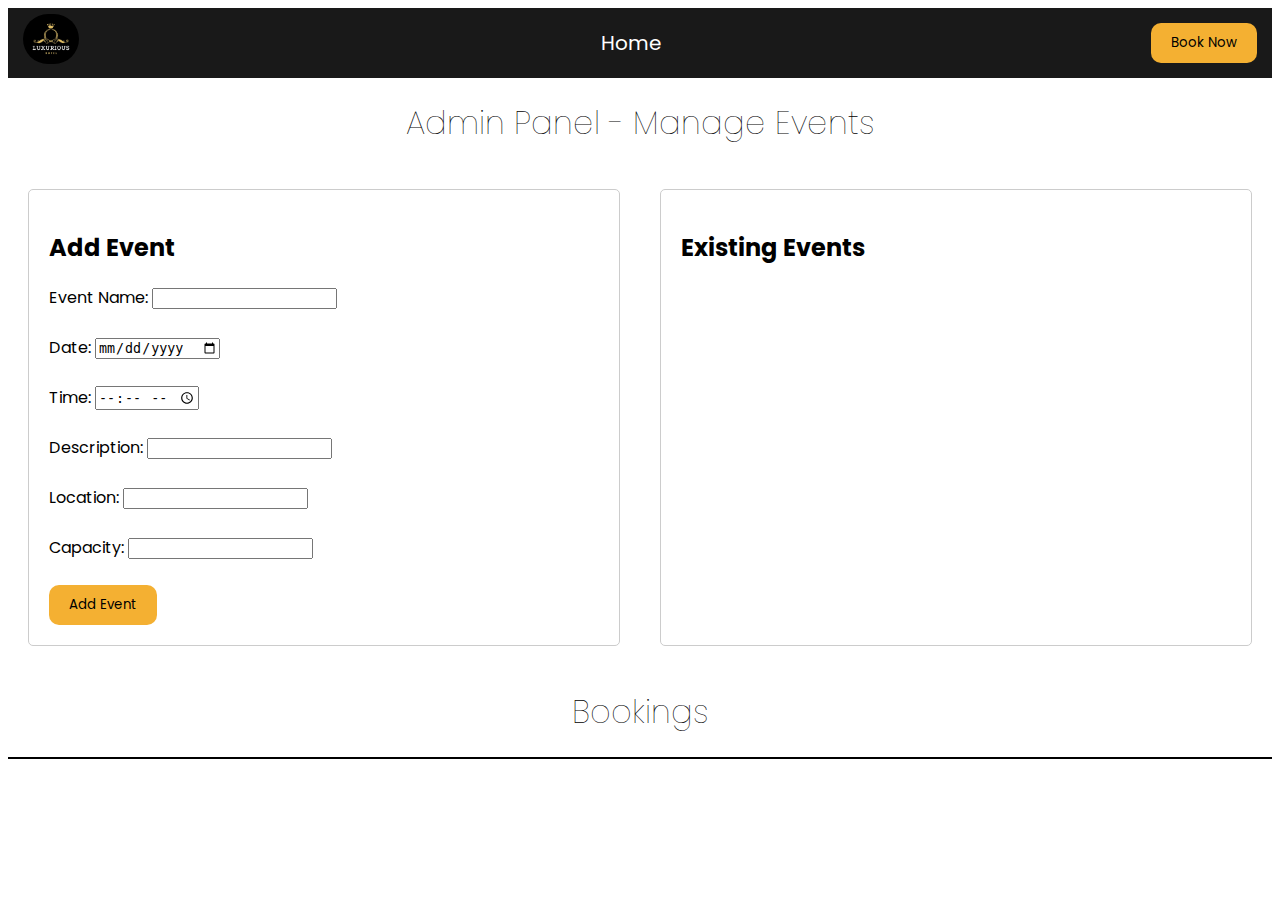
<file: admin.html>
<!DOCTYPE html>
<html lang="en">

<head>
    <meta charset="UTF-8">
    <meta name="viewport" content="width=device-width, initial-scale=1.0">
    <title>Admin Panel - Manage Events</title>
    <link rel="preconnect" href="https://fonts.googleapis.com">
    <link rel="preconnect" href="https://fonts.gstatic.com" crossorigin>
    <link
        href="https://fonts.googleapis.com/css2?family=Poppins:ital,wght@0,100;0,200;0,300;0,400;0,500;0,600;0,700;0,800;0,900;1,100;1,200;1,300;1,400;1,500;1,600;1,700;1,800;1,900&display=swap"
        rel="stylesheet">
   
<link rel="stylesheet" href="admin.css">
</head>

<body class="">
    <header>
        <section><img
                src="[data-uri]"
                alt="Logo"></section>
        <nav>
            <ul>
                <li><a href="index.html">Home</a></li>
    

            </ul>
        </nav>
        <section><a href="rooms.html"><button type="button">Book Now</button></a></section>
    </header>
    <h1 class="adminpaneltitile">Admin Panel - Manage Events</h1>
    <div class="admin-section">
        <div class="event-form">
            <h2>Add Event</h2>
            <form id="addEventForm">
                <label>
                    Event Name:
                    <input type="text" id="eventName" required>
                </label><br><br>
                <label>
                    Date:
                    <input type="date" id="eventDate" required>
                </label><br><br>
                <label>
                    Time:
                    <input type="time" id="eventTime" required>
                </label><br><br>
                <label>
                    Description:
                    <input id="eventDescription" required></input>
                </label><br><br>
                <label>
                    Location:
                    <input type="text" id="eventLocation" required>
                </label><br><br>
                <label>
                    Capacity:
                    <input type="number" id="eventCapacity" required>
                </label><br><br>
                <label>
                <button type="submit">Add Event</button>
            </form>
        </div>
        <div class="event-list">
            <h2>Existing Events</h2>
            <div id="eventsContainer"></div>
        </div>
    </div>
    <section class="bookingList">
        <h1 class="bookingtitle">Bookings</h1>
        <div class="bookings" id="bookings"></div>
    </section>

  
</body>
<script src="admin.js"></script>
</html>
</file>
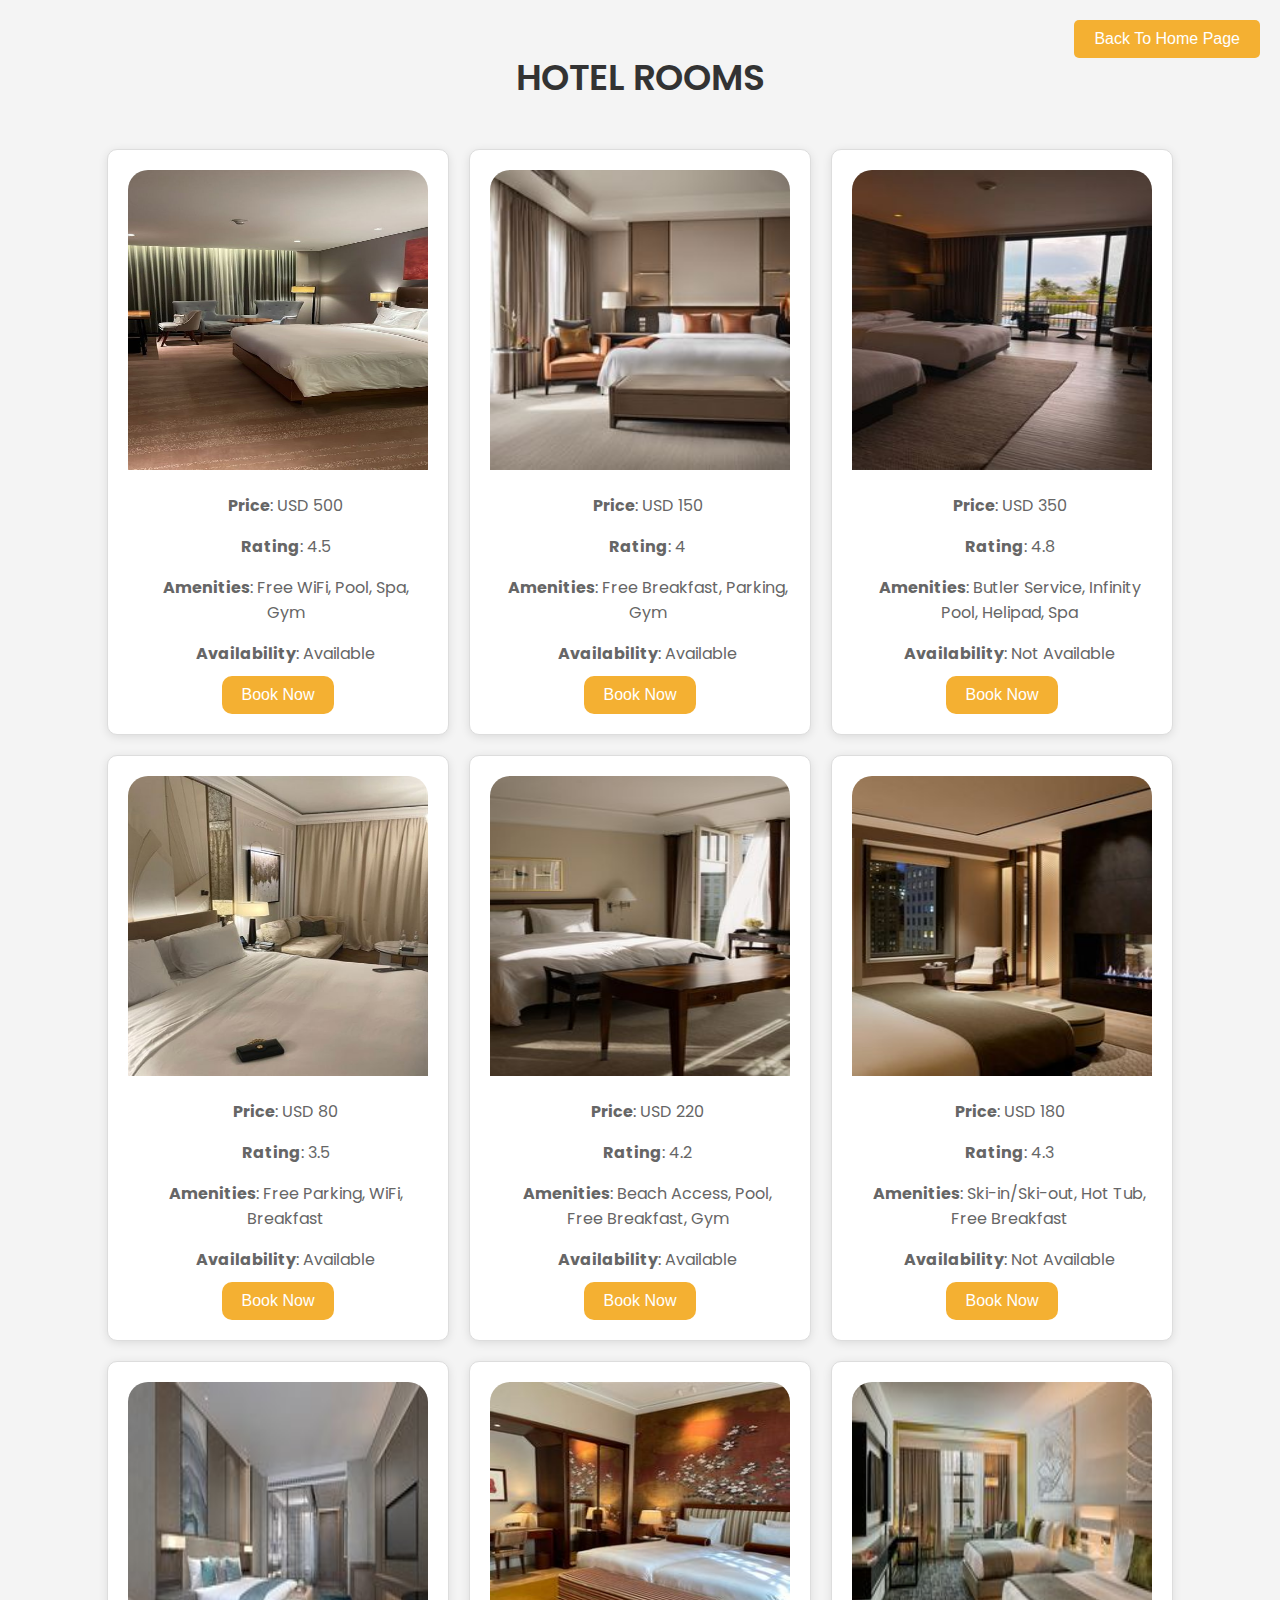
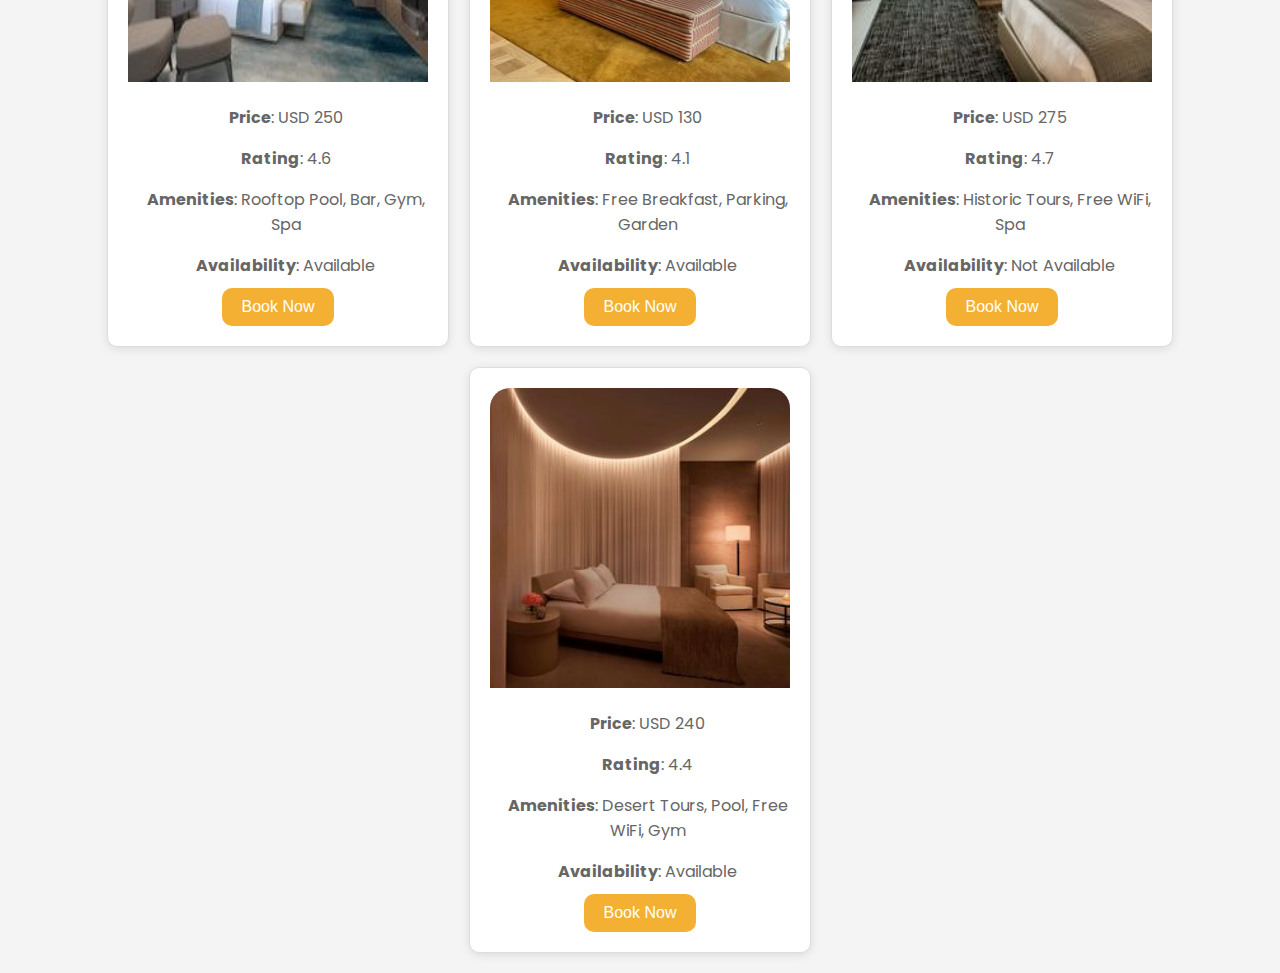
<file: booking.html>
<!DOCTYPE html>
<html lang="en">

<head>
    <meta charset="UTF-8">
    <meta name="viewport" content="width=device-width, initial-scale=1.0">
    <title>booking</title>
    <link rel="stylesheet" href="booking.css">
    <link rel="preconnect" href="https://fonts.googleapis.com">
    <link rel="preconnect" href="https://fonts.gstatic.com" crossorigin>
    <link
        href="https://fonts.googleapis.com/css2?family=Poppins:ital,wght@0,100;0,200;0,300;0,400;0,500;0,600;0,700;0,800;0,900;1,100;1,200;1,300;1,400;1,500;1,600;1,700;1,800;1,900&display=swap"
        rel="stylesheet">
        <link rel="stylesheet" href="bookingmedia.css">
</head>

<body>
    <h1 class="bookinTitle">BOOKING</h1>
    <main>
        <section class="bookingForm">
            <div class="formTitle">Hotel Booking</div>
            <div class="formsubTitle">Experience something new every moment</div>
            <form id="bookingForm">
                <section class="A">
                    <div class="form-a">
                        <label for="firstName">Name</label> <br>
                        <input type="text" class="names" id="firstName" required>
                        <input type="text" class="names" id="lastName" required><br>
                        <div class="spannames"><span>First Name</span> <span>Last Name</span></div>
                        <br>

                        <label for="roomtype">Room Type</label>
                        <br>
                        <select name="roomtype" id="roomtype">
                            <option value="Please Select">Please Select</option>
                            <option value="Standard Room (1 to 2 people)">Standard Room (1 to 2 people)</option>
                            <option value="Family Room (1 to 4 people)">Family Room (1 to 4 people)</option>
                            <option value="Private Room (1-3 people)">Private Room (1-3 people)</option>
                            <option value="Mix Dorm Room (6 people)">Mix Dorm Room (6 people)</option>
                            <option value="Female Dorm Room (6 people)">Female Dorm Room (6 people)</option>
                            <option value="Male Dorm Room (6 people)">Male Dorm Room (6 people)</option>
                        </select>
                    </div>
                    <div class="form-b">
                        <label for="email">Email</label> <br>
                        <input type="email" id="email" placeholder="example@gmail.com" required> <br>
                        <span>example@gmail.com</span> <br>
                        <label for="noOfGuest">Number Of Guest</label> <br>
                        <input type="number" id="noOfGuest" value="1">
                    </div>
                </section>
                <br>
                <div class="arrival-section">
                    <label for="ArrivalDate">Arrival Date & Time</label> <br>
                    <input type="date" name="ArrivalDate" id="ArrivalDate" required> 
                    <input type="time" name="time" id="time" required>
                   
                    <div class="spannames"><span>Date</span> <span><span>Hour</span> <span>Minutes</span></span></div>
                </div>
                <br>
                <div class="departure">
                    <label for="DepartureDate">Departure Date</label> <br>
                    <input type="date" name="DepartureDate" id="DepartureDate">
                </div>
                <br>
                <label for="freepickup">Free Pickup?</label> <br>
                <br>
                <div class="freepickup">
                    <section>
                        <input type="radio" id="pickmeup" name="freepickup" value="pickmeup">
                        <label for="pickmeup">Yes Please! - Pick me up on arrival</label><br>
                    </section>
                    <section>
                        <input type="radio" id="dontpickmeup" name="freepickup" value="dontpickmeup">
                        <label for="dontpickmeup">No Thanks - I'll make my own way there</label><br>
                    </section>
                </div>
                <br>
                <label for="specialRequest">Special Request</label> <br>
                <input type="text" id="specialRequest">
                <br>
                <button type="submit" class="submit-button">Submit</button>
            </form>
        </section>
        <section class="hotelDetails">
            <div class="hotel-details" id="hotelDetails"></div>
            <a href="rooms.html"><button type="button" class="backButton">Back</button></a>
        </section>
    </main>

</body>
<script src="/booking.js"></script>

</html>
</file>
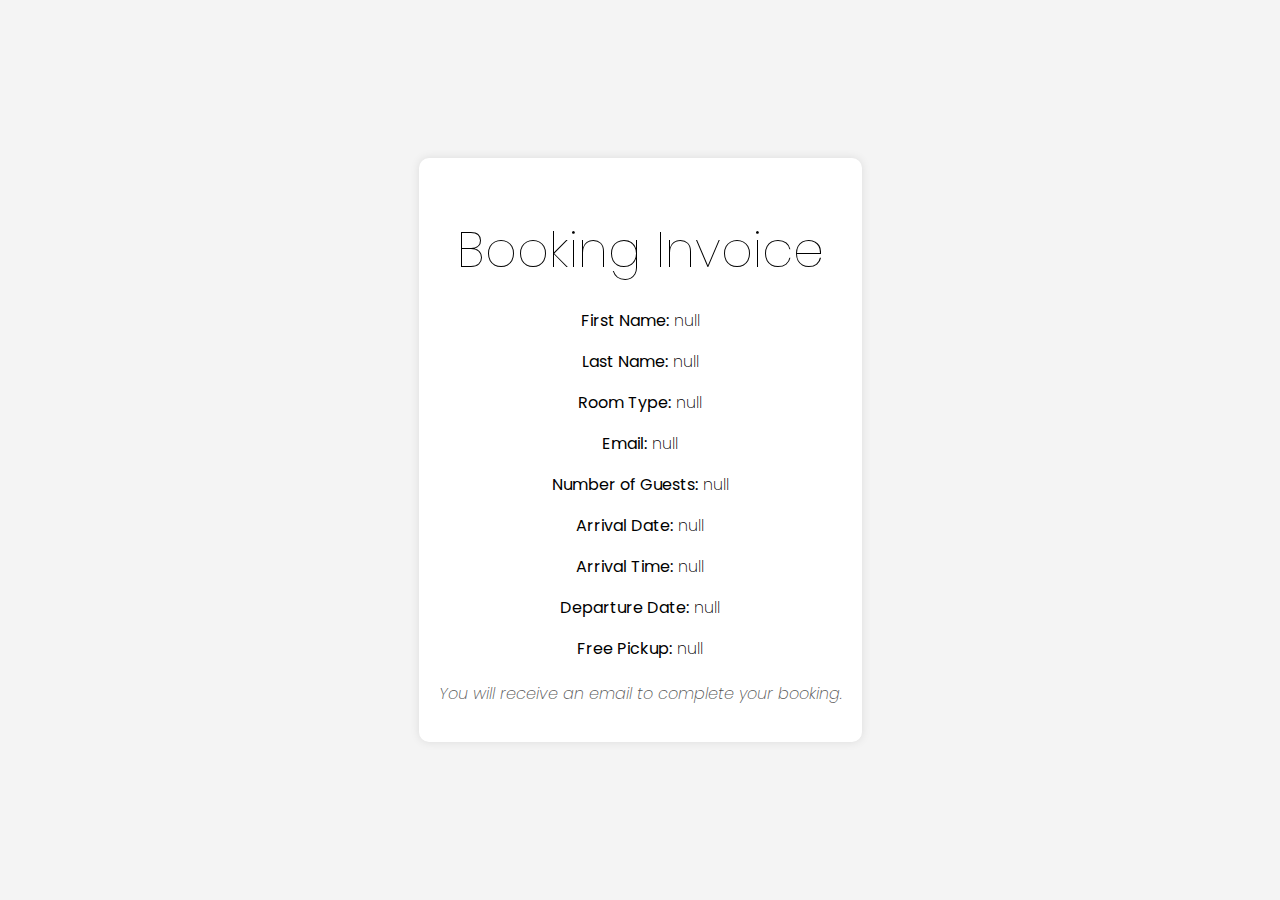
<file: invoice.html>
<!DOCTYPE html>
<html lang="en">

<head>
    <meta charset="UTF-8">
    <meta name="viewport" content="width=device-width, initial-scale=1.0">
    <title>Invoice</title>
    <link rel="stylesheet" href="invoice.css">
   
    <link rel="preconnect" href="https://fonts.googleapis.com">
    <link rel="preconnect" href="https://fonts.gstatic.com" crossorigin>
    <link
        href="https://fonts.googleapis.com/css2?family=Poppins:ital,wght@0,100;0,200;0,300;0,400;0,500;0,600;0,700;0,800;0,900;1,100;1,200;1,300;1,400;1,500;1,600;1,700;1,800;1,900&display=swap"
        rel="stylesheet">
</head>

<body>

    <div class="invoice-container">
        <h1>Booking Invoice</h1>
        <div id="invoiceDetails"></div>
        <p class="email-message">You will receive an email to complete your booking.</p>
    </div>
</body>
<script src="invoice.js"></script>

</html>
</file>
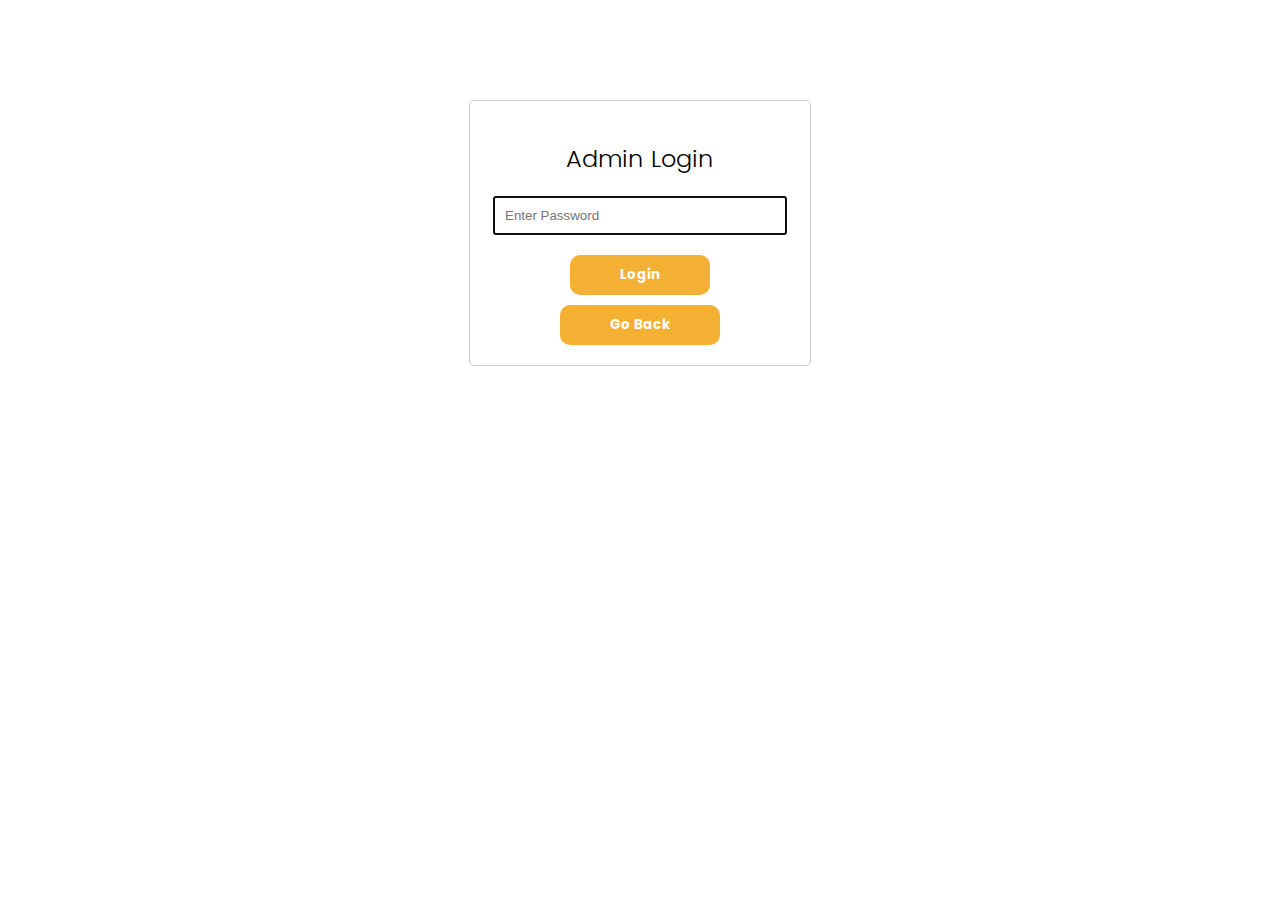
<file: login.html>
<!DOCTYPE html>
<html lang="en">

<head>
    <meta charset="UTF-8">
    <meta name="viewport" content="width=device-width, initial-scale=1.0">
    <title>Admin Login</title>
    <link rel="preconnect" href="https://fonts.googleapis.com">
    <link rel="preconnect" href="https://fonts.gstatic.com" crossorigin>
    <link
        href="https://fonts.googleapis.com/css2?family=Poppins:ital,wght@0,100;0,200;0,300;0,400;0,500;0,600;0,700;0,800;0,900;1,100;1,200;1,300;1,400;1,500;1,600;1,700;1,800;1,900&display=swap"
        rel="stylesheet">
    <style>
        .login-form {
            margin: 100px auto;
            padding: 20px;
            border: 1px solid #ccc;
            border-radius: 5px;
            width: 300px;
            text-align: center;
        }

        .login-form input {
            display: block;
            width: 90%;
            margin: 10px auto;
            padding: 10px;
        }

        .login-form button {
            padding: 10px 20px;
            margin-top: 10px;
            background-color: rgb(244, 176, 50);
            color: white;
            font-weight: 700;
            border: none;
            padding: 10px 50px;
            font-family: "Poppins", sans-serif;
            border-radius: 10px;

        }

        .error-message {
            color: red;
        }

        body {
            font-family: "Poppins", sans-serif;
        }

        h2 {
      

            font-weight: 300;
        }
    </style>
</head>

<body>
    <div class="login-form">
        <h2>Admin Login</h2>
        <div class="error-message" id="errorMessage"></div>
        <input type="password" id="adminPassword" placeholder="Enter Password" autofocus>
        <button onclick="validatePassword()">Login</button>
        <button onclick="goBack()">Go Back</button>
    </div>

    <script>
        // admin password
        const correctPassword = "admin123";

        function validatePassword() {
            const password = document.getElementById('adminPassword').value;
            if (password === correctPassword) {
                window.location.href = 'admin.html';
            } else {
                document.getElementById('errorMessage').textContent = 'Incorrect password. Please try again.';
            }
        }

        function goBack() {
            window.location.href = 'index.html';
        }
    </script>
</body>

</html>
</file>
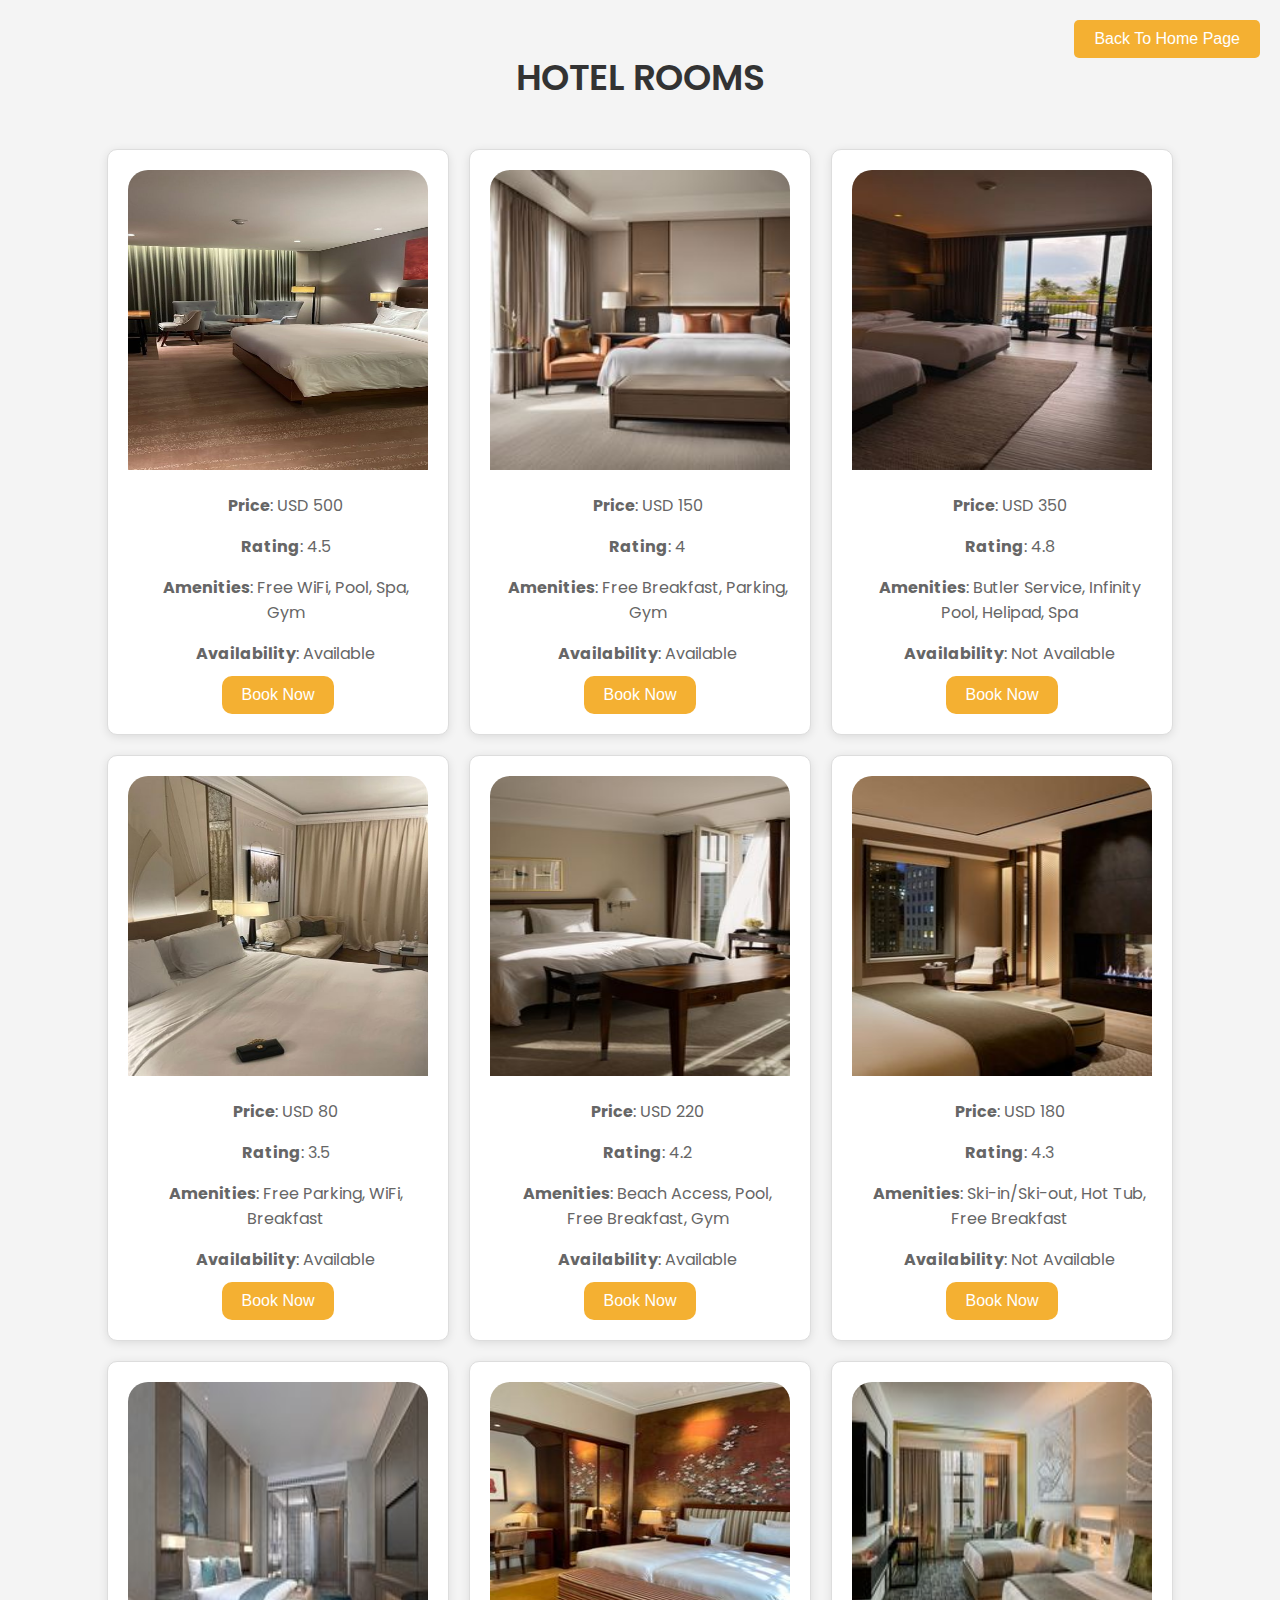
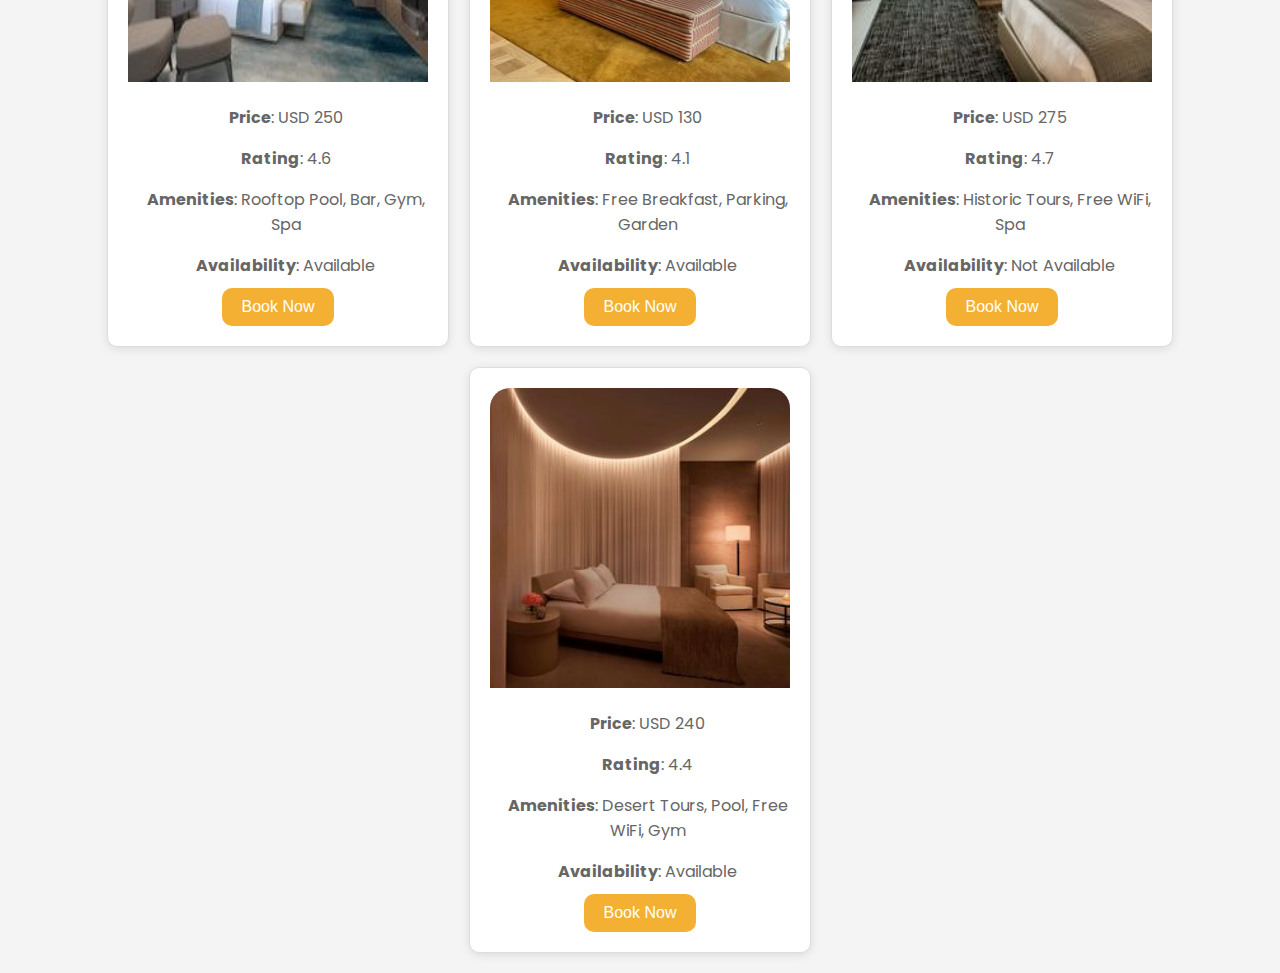
<file: rooms.html>
<!DOCTYPE html>
<html lang="en">

<head>
    <meta charset="UTF-8">
    <meta name="viewport" content="width=device-width, initial-scale=1.0">
    <title>rooms</title>
    <link rel="preconnect" href="https://fonts.googleapis.com">
    <link rel="preconnect" href="https://fonts.gstatic.com" crossorigin>
    <link
        href="https://fonts.googleapis.com/css2?family=Poppins:ital,wght@0,100;0,200;0,300;0,400;0,500;0,600;0,700;0,800;0,900;1,100;1,200;1,300;1,400;1,500;1,600;1,700;1,800;1,900&display=swap"
        rel="stylesheet">
    <style>
        body {
            font-family: "Poppins", sans-serif;
            margin: 0;
            padding: 0;
            background-color: #f4f4f4;
        }

        h1 {
            text-align: center;
            font-size: 36px;
            font-weight: 600;
            margin-top: 50px;
            color: #333;
        }

        #hotels {
            display: flex;
            flex-wrap: wrap;
            justify-content: center;
            gap: 20px;
            padding: 20px;
        }

        .hotel {
            background-color: #fff;
            border: 1px solid #ddd;
            border-radius: 10px;
            box-shadow: 0 2px 10px rgba(0, 0, 0, 0.1);
            width: 300px;
            padding: 20px;
            text-align: center;
        }

        .hotel h2 {
            font-size: 24px;
            margin-bottom: 10px;
        }

        .hotel p {
            color: #666;
            margin-bottom: 10px;
        }

        .button-container {
            display: flex;
            justify-content: center;
            margin-top: 20px;
        }

        button {
            background-color: #f4b032;
            color: #fff;
            border: none;
            padding: 10px 20px;
            border-radius: 10px;
            font-size: 16px;
            cursor: pointer;
          
        }

   
        #backhome {
            position: fixed;
            top: 20px;
            right: 20px;
            background-color: #f4b032;
            color: #fff;
            border: none;
            padding: 10px 20px;
            border-radius: 5px;
            font-size: 16px;
            cursor: pointer;
          
        }



       
    </style>
</head>

<body>

    <h1>HOTEL ROOMS</h1>


    <div id="hotels"> </div>
    <a href="index.html"><button type="button" id="backhome">Back To Home Page</button></a>






</body>
<script src="rooms.js"></script>

</html>
</file>
<file: admin.css>
body {
    font-family: "Poppins", sans-serif;
}



header {
    display: flex;
    justify-content: space-between;
    align-items: center;
    font-size: 20px;
    background-color: rgb(25, 25, 25);
    color: white;



}

header section img {
    height: 50px;
    border-radius: 50px;

}

header section {
    margin: 0px 15px;
}

header nav ul {
    display: flex;
    width: 500px;
    align-items: center;
    margin-left: 40%;


}

header nav ul li {
    list-style: none;
}

header nav ul li a {
    text-decoration: none;
    color: white;
}

header nav ul li a:hover {
    text-decoration: underline overline;

}

button {
    background-color: rgb(244, 176, 50);
    border: none;
    padding: 10px 20px;
    font-family: "Poppins", sans-serif;
    border-radius: 10px;

}

.adminpaneltitile {
  text-align: center;
    font-weight: 100;
}

/* EVENT */
.event-form,
.event-list {

    margin: 20px;
    padding: 20px;
    border: 1px solid #ccc;
    border-radius: 5px;
}

.event-item {
    display: flex;
    justify-content: space-between;
    align-items: center;
    padding: 10px;
    border: 1px solid #ddd;
    margin-bottom: 10px;
}

#eventImage {
    padding: 20px;
}

.admin-section {
    display: grid;
    grid-template-columns: 50% 50%;
}

.bookings {
    border: 1px solid;

}

.bookingtitle {
    text-align: center;
    font-weight: 100;
}
</file>
<file: booking.css>
body {
    font-family: "Poppins", sans-serif;
    /* overflow-x: hidden; */
    background-color: #f4f4f4;
}

main {
    display: grid;
    grid-template-columns: 60% auto;
    gap: 30px;

}

.bookinTitle {
    align-self: center;
    text-align: center;
    font-weight: 100;
    line-height: 10px;
}

/* HOTEL DETALS */
.hotelDetails {
  
    background-color: white;
    border-radius: 10px;



}

#hotelDetails {
    margin: 5% 20%;
}

.hotelDetails img {

    border-radius: 2pc;
}

/* FORM  */
.bookingForm{
    border-radius: 10px;
    margin: 0px 5%;
    border: 1px solid;
    padding: 10px;
    background-color: white;
}
.formTitle {
    text-align: center;
}

input {
    padding: 10px;
}

.formsubTitle {
    text-align: center;
}

/* section class a */
.A {
    display: grid;
    margin-top: 5%;
    grid-template-columns: auto auto;
    gap: 20px;
}

.A span {
    font-size: 10px;
    display: block;
    color: grey;
}

.names {
    height: 5px;
    width: 30%;
}

.spannames {
    font-size: 10px;
    color: grey;
    display: flex;
    gap: 130px;
}

#roomtype {
    margin-top: 2%;
    padding: 10px;
    width: 72%;
}

/* arrival date and time */

#ampm {
    padding: 13px;

}

/* DEPARTURE  */
#DepartureDate {
    width: 53%;
}

/* Pickup */
.freepickup {
 
    font-size: 12px;
    display: flex;
    gap: 10px;
    justify-content: space-between;
}

/* SPECIAL REQUEST */
#specialRequest {
    width: 95%;
    height: 100px;
}

/* SUBMIT BUTTON */
.submit-button {
    color: white;
    background-color: rgb(244, 176, 50);
    border: none;
    padding: 10px 20px;
    font-family: "Poppins", sans-serif;
    border-radius: 10px;
    margin: 2% 40%;


}
.backButton{
    color: white;
    background-color: rgb(244, 176, 50);
    border: none;
    padding: 10px 20px;
    font-family: "Poppins", sans-serif;
    border-radius: 10px;
    margin: 2% 40%; 
}
</file>
<file: bookingmedia.css>
@media only screen and (max-width:882px) {
    main {
        display: flex;
        flex-direction: column;
    
    }
    .A {
        display:flex;
        flex-direction: column;
        
    }
    
}
@media only screen and (min-width:768px) and (max-width:1280px) {
    
}
</file>
<file: invoice.css>
body {
    font-family: 'Poppins', sans-serif;
    display: flex;
    justify-content: center;
    align-items: center;
    height: 100vh;
    margin: 0;
    background-color: #f4f4f4;
    font-weight: 200;
}

.invoice-container {
    background: #fff;
    padding: 20px;
    border-radius: 10px;
    box-shadow: 0 0 10px rgba(0, 0, 0, 0.1);
    text-align: center;
}

h1 {
    margin-bottom: 20px;
    font-size: 50px;
    font-weight: 100;
}

.email-message {
    margin-top: 20px;
    color: #555;
    font-style: italic;
}
</file>
